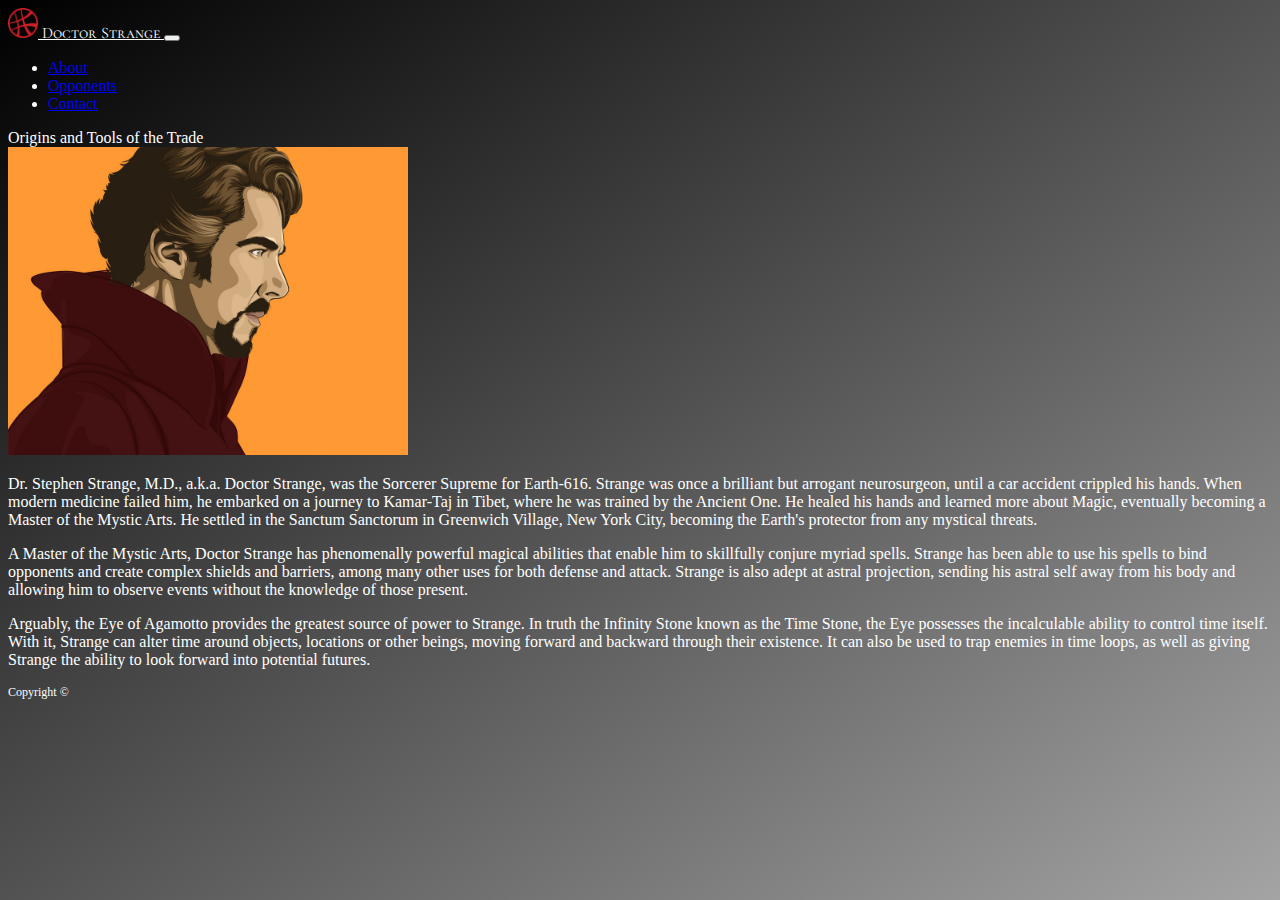
<file: index.html>
<!DOCTYPE html>
<html lang="en-us">
  <head>
    <meta charset="UTF-8">
    <meta name="viewport" content="width=device-width, initial-scale=1">
    <title>Doctor Strange Bootstrap</title>
    <!-- Bootstrap CSS only -->
    <link href="https://cdn.jsdelivr.net/npm/bootstrap@5.2.0-beta1/dist/css/bootstrap.min.css" rel="stylesheet" integrity="sha384-0evHe/X+R7YkIZDRvuzKMRqM+OrBnVFBL6DOitfPri4tjfHxaWutUpFmBp4vmVor" crossorigin="anonymous">

    <link rel="stylesheet" href="assets/css/style.css">

    <!-- Google Font -->
    <link rel="preconnect" href="https://fonts.googleapis.com">
    <link rel="preconnect" href="https://fonts.gstatic.com" crossorigin>
    <link href="https://fonts.googleapis.com/css2?family=Cormorant+SC:wght@500&display=swap" rel="stylesheet">
  </head>

  <body>
    <nav class="navbar navbar-expand-md bg-light bg-success bg-opacity-10">
      <div class="container">
        <a class="navbar-brand fs-2 fw-bold logo" href="index.html">
          <img src="assets/images/doctor-strange-logo.webp" alt="Doctor Strange Logo" width="30" class="mb-2">
          Doctor Strange
        </a>
        <button class="navbar-toggler" type="button" data-bs-toggle="collapse" data-bs-target="#navbarNav" aria-controls="navbarNav" aria-expanded="false" aria-label="Toggle navigation">
          <span class="navbar-toggler-icon"></span>
        </button>
        <div class="collapse navbar-collapse justify-content-end" id="navbarNav">
          <ul class="navbar-nav">
            <li class="nav-item">
              <a class="nav-link active" aria-current="page" href="index.html">About</a>
            </li>
            <li class="nav-item">
              <a class="nav-link" href="opponents.html">Opponents</a>
            </li>
            <li class="nav-item">
              <a class="nav-link" href="contact.html">Contact</a>
            </li>
          </ul>
        </div>
      </div>
    </nav>

    <div class="container">
      <div class="row">
        <div class="col-sm-12">
          <header class="fs-3 mt-2 mb-1">Origins and Tools of the Trade</header>
        </div>
      </div>

      <div class="row">
        <div class="col-sm-12">
          <img src="assets/images/doctor-strange-profile.jpeg" class="rounded float-start me-4" width="400px" alt="Doctor Strange Profile">
          <p>Dr. Stephen Strange, M.D., a.k.a. Doctor Strange, was the Sorcerer Supreme for Earth-616. Strange was once a brilliant but arrogant neurosurgeon, until a car accident crippled his hands. When modern medicine failed him, he embarked on a journey to Kamar-Taj in Tibet, where he was trained by the Ancient One. He healed his hands and learned more about Magic, eventually becoming a Master of the Mystic Arts. He settled in the Sanctum Sanctorum in Greenwich Village, New York City, becoming the Earth's protector from any mystical threats.</p>
          <p>A Master of the Mystic Arts, Doctor Strange has phenomenally powerful magical abilities that enable him to skillfully conjure myriad spells. Strange has been able to use his spells to bind opponents and create complex shields and barriers, among many other uses for both defense and attack. Strange is also adept at astral projection, sending his astral self away from his body and allowing him to observe events without the knowledge of those present.</p>
          <p>Arguably, the Eye of Agamotto provides the greatest source of power to Strange. In truth the Infinity Stone known as the Time Stone, the Eye possesses the incalculable ability to control time itself. With it, Strange can alter time around objects, locations or other beings, moving forward and backward through their existence. It can also be used to trap enemies in time loops, as well as giving Strange the ability to look forward into potential futures.</p>
        </div>
      </div>

      <footer class="fixed-bottom d-flex justify-content-center fw-light footer mb-1">
        Copyright &copy;
      </footer>
    </div>
    
    <!-- JavaScript Bundle with Popper -->
    <script src="https://cdn.jsdelivr.net/npm/bootstrap@5.2.0-beta1/dist/js/bootstrap.bundle.min.js" integrity="sha384-pprn3073KE6tl6bjs2QrFaJGz5/SUsLqktiwsUTF55Jfv3qYSDhgCecCxMW52nD2" crossorigin="anonymous"></script>
  </body>
</html>
</file>
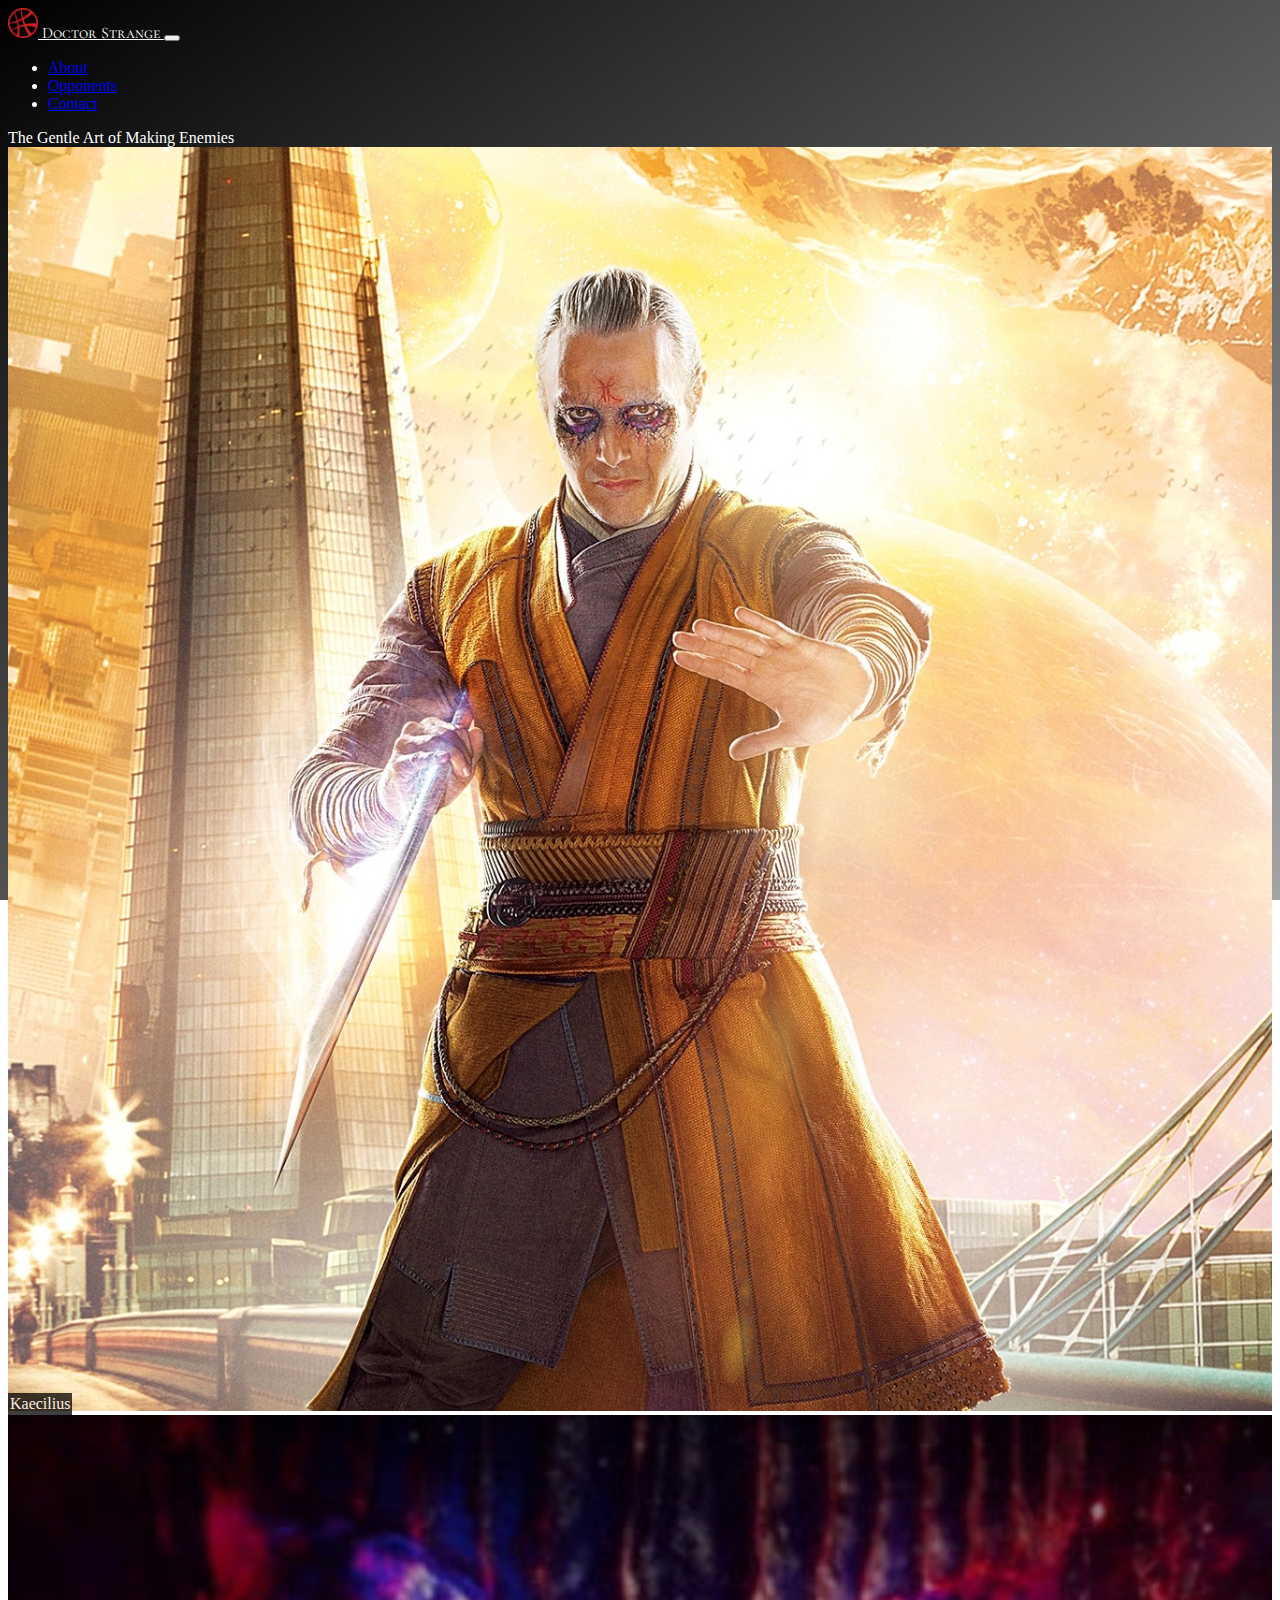
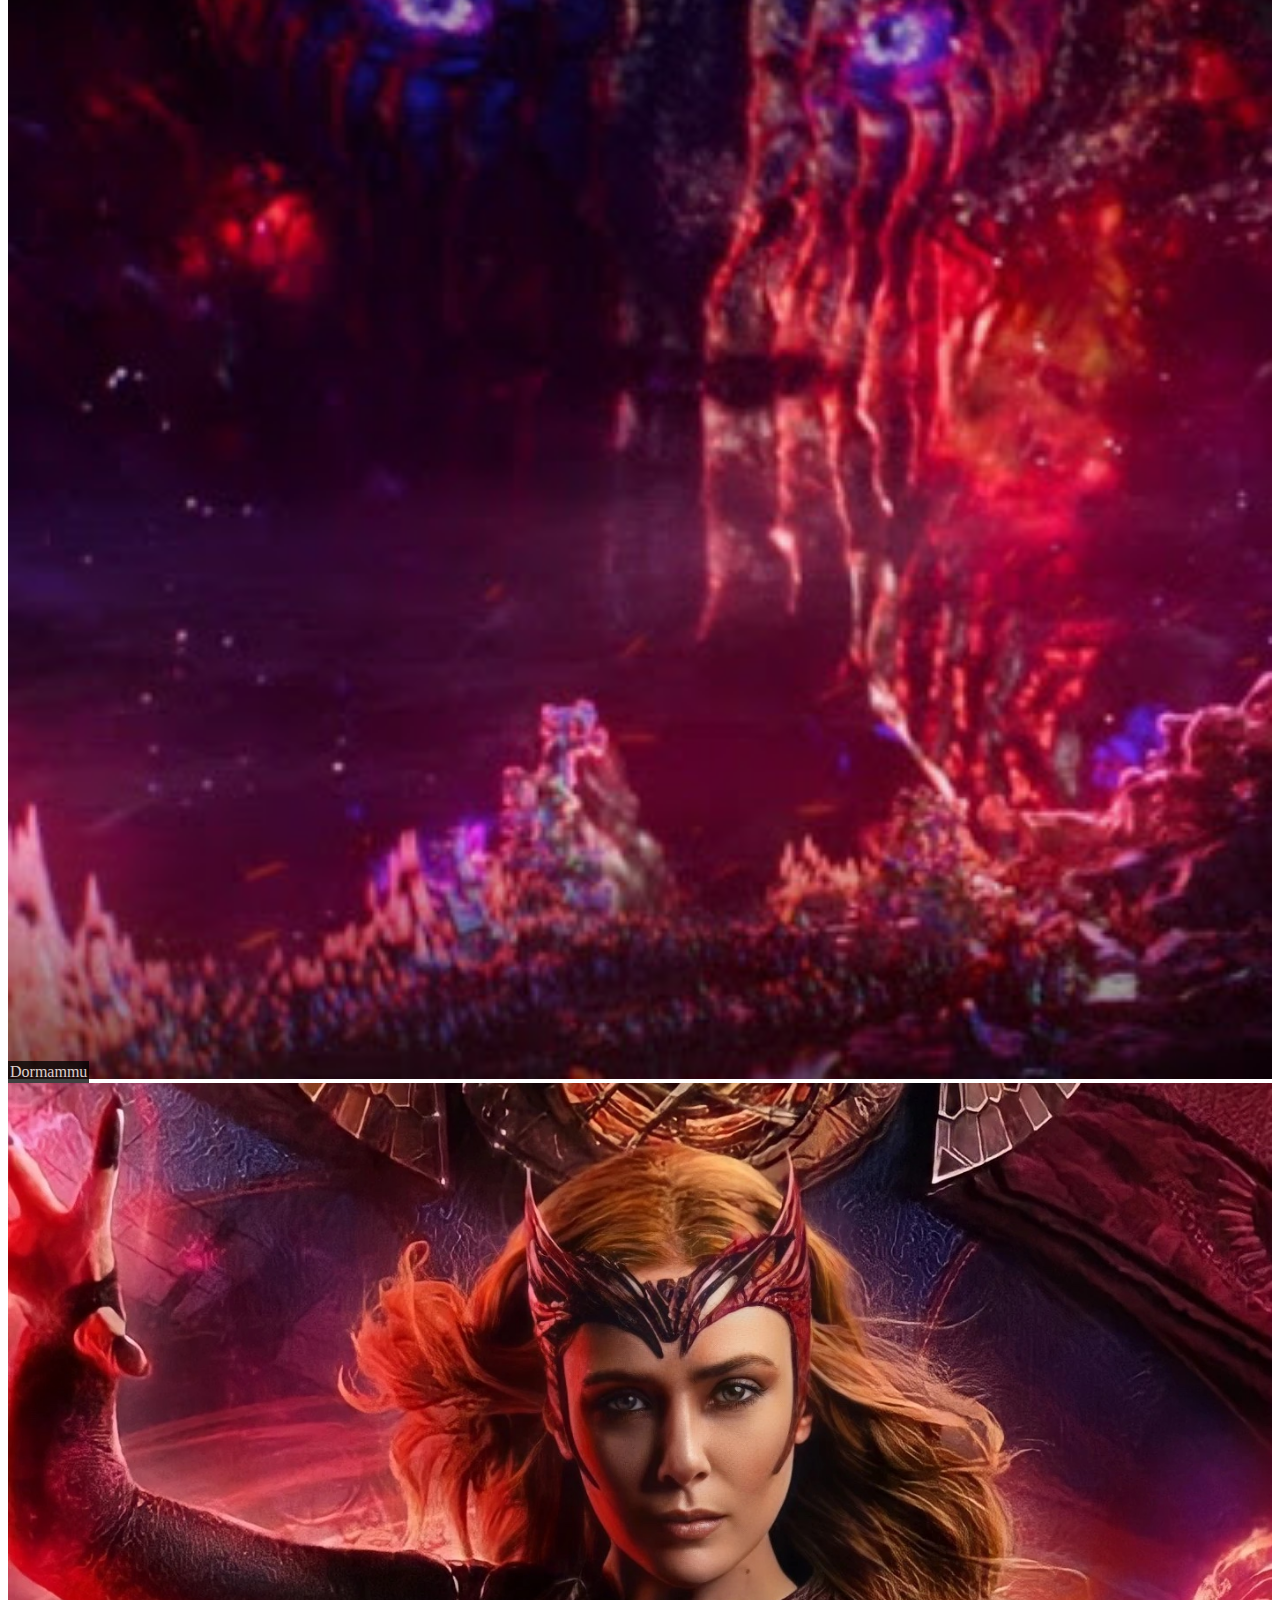
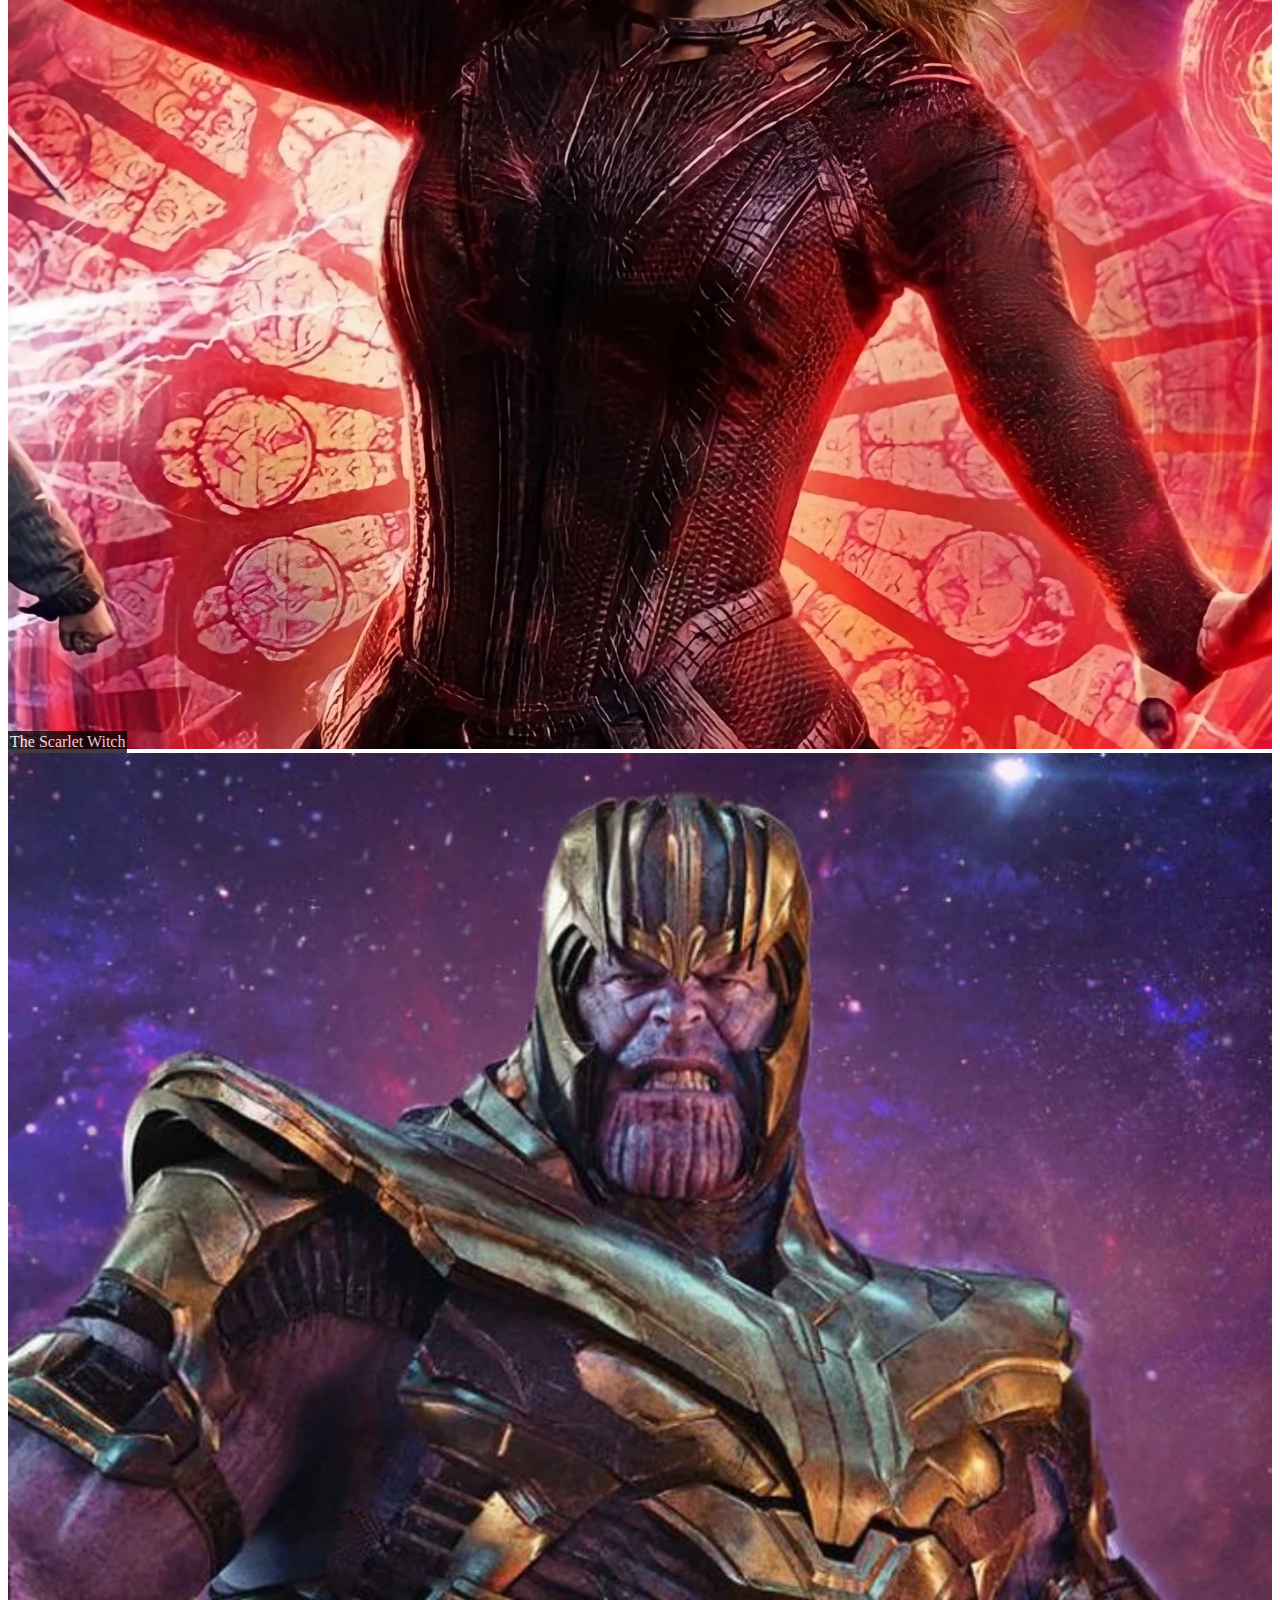
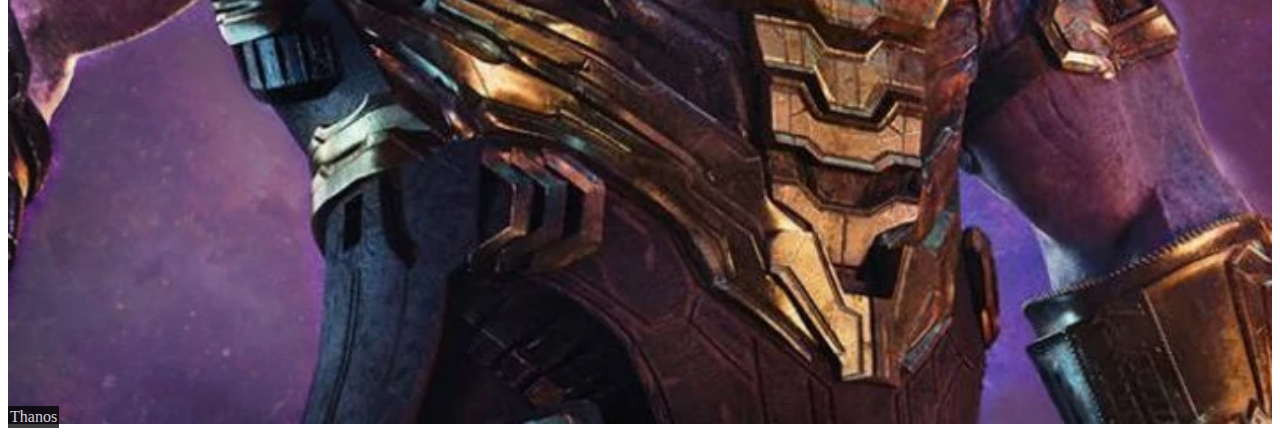
<file: opponents.html>
<!DOCTYPE html>
<html lang="en-us">
  <head>
    <meta charset="UTF-8">
    <meta name="viewport" content="width=device-width, initial-scale=1">
    <title>Doctor Strange Bootstrap</title>
    <!-- Bootstrap CSS only -->
    <link href="https://cdn.jsdelivr.net/npm/bootstrap@5.2.0-beta1/dist/css/bootstrap.min.css" rel="stylesheet" integrity="sha384-0evHe/X+R7YkIZDRvuzKMRqM+OrBnVFBL6DOitfPri4tjfHxaWutUpFmBp4vmVor" crossorigin="anonymous">

    <link rel="stylesheet" href="assets/css/style.css">

    <!-- Google Font -->
    <link rel="preconnect" href="https://fonts.googleapis.com">
    <link rel="preconnect" href="https://fonts.gstatic.com" crossorigin>
    <link href="https://fonts.googleapis.com/css2?family=Cormorant+SC:wght@500&display=swap" rel="stylesheet">
  </head>

  <body>
    <nav class="navbar navbar-expand-md bg-light bg-success bg-opacity-10">
      <div class="container">
        <a class="navbar-brand fs-2 fw-bold logo" href="index.html">
          <img src="assets/images/doctor-strange-logo.webp" alt="Doctor Strange Logo" width="30" class="mb-2">
          Doctor Strange
        </a>
        <button class="navbar-toggler" type="button" data-bs-toggle="collapse" data-bs-target="#navbarNav" aria-controls="navbarNav" aria-expanded="false" aria-label="Toggle navigation">
          <span class="navbar-toggler-icon"></span>
        </button>
        <div class="collapse navbar-collapse justify-content-end" id="navbarNav">
          <ul class="navbar-nav">
            <li class="nav-item">
              <a class="nav-link" aria-current="page" href="index.html">About</a>
            </li>
            <li class="nav-item">
              <a class="nav-link active" href="opponents.html">Opponents</a>
            </li>
            <li class="nav-item">
              <a class="nav-link" href="contact.html">Contact</a>
            </li>
          </ul>
        </div>
      </div>
    </nav>

    <div class="container">
      <div class="row">
        <div class="col-sm-12">
          <header class="fs-3 mt-2 mb-1">The Gentle Art of Making Enemies</header>
        </div>
      </div>

      <div class="row">
        <div class="col-sm-3 opponent">
          <img src="assets/images/kaecilius.jpeg" class="rounded" width="100%" alt="kaecilius">
          <a href="https://marvelcinematicuniverse.fandom.com/wiki/Kaecilius" target="_blank">Kaecilius</a>
        </div>

        <div class="col-sm-3 opponent">
          <img src="assets/images/dormammu.jpeg" class="rounded" width="100%" alt="dormammu">
          <a href="https://marvelcinematicuniverse.fandom.com/wiki/Dormammu" target="_blank">Dormammu</a>
        </div>

        <div class="col-sm-3 opponent">
          <img src="assets/images/scarlet-witch.jpeg" class="rounded" width="100%" alt="scarlet-witch">
          <a href="https://marvelcinematicuniverse.fandom.com/wiki/Scarlet_Witch" target="_blank">The Scarlet Witch</a>
        </div>

        <div class="col-sm-3 opponent">
          <img src="assets/images/thanos.jpeg" class="rounded" width="100%" alt="thanos">
          <a href="https://marvelcinematicuniverse.fandom.com/wiki/Thanos" target="_blank">Thanos</a>
        </div>
      </div>

      <footer class="fixed-bottom d-flex justify-content-center fw-light footer mb-1">
        Copyright &copy;
      </footer>
    </div>

    <!-- JavaScript Bundle with Popper -->
    <script src="https://cdn.jsdelivr.net/npm/bootstrap@5.2.0-beta1/dist/js/bootstrap.bundle.min.js" integrity="sha384-pprn3073KE6tl6bjs2QrFaJGz5/SUsLqktiwsUTF55Jfv3qYSDhgCecCxMW52nD2" crossorigin="anonymous"></script>
  </body>
</html>
</file>
<file: assets/css/style.css>
html {
  height: 100%;
}

body {
  background-image: linear-gradient(to bottom right, black, rgba(0, 0, 0, 0.355));
  background-repeat: no-repeat;
  color: white;
}

.logo {
  font-family: 'Cormorant SC', serif;
  color: white;
}

.logo:hover {
  color: #ff9934;
}

.footer {
  font-size: 0.75em;
}

#contact-button {
  background-color: #ff9934;
}

.opponent {
  position: relative;
}

.opponent a {
  text-decoration: none;
  color: white;
  display: block;
  position: absolute;
  bottom: 0;
  padding: 2px;
  opacity: 0.75;
  background-color: black;
}

.opponent a:hover {
  color: #ff9934;
}
</file>
